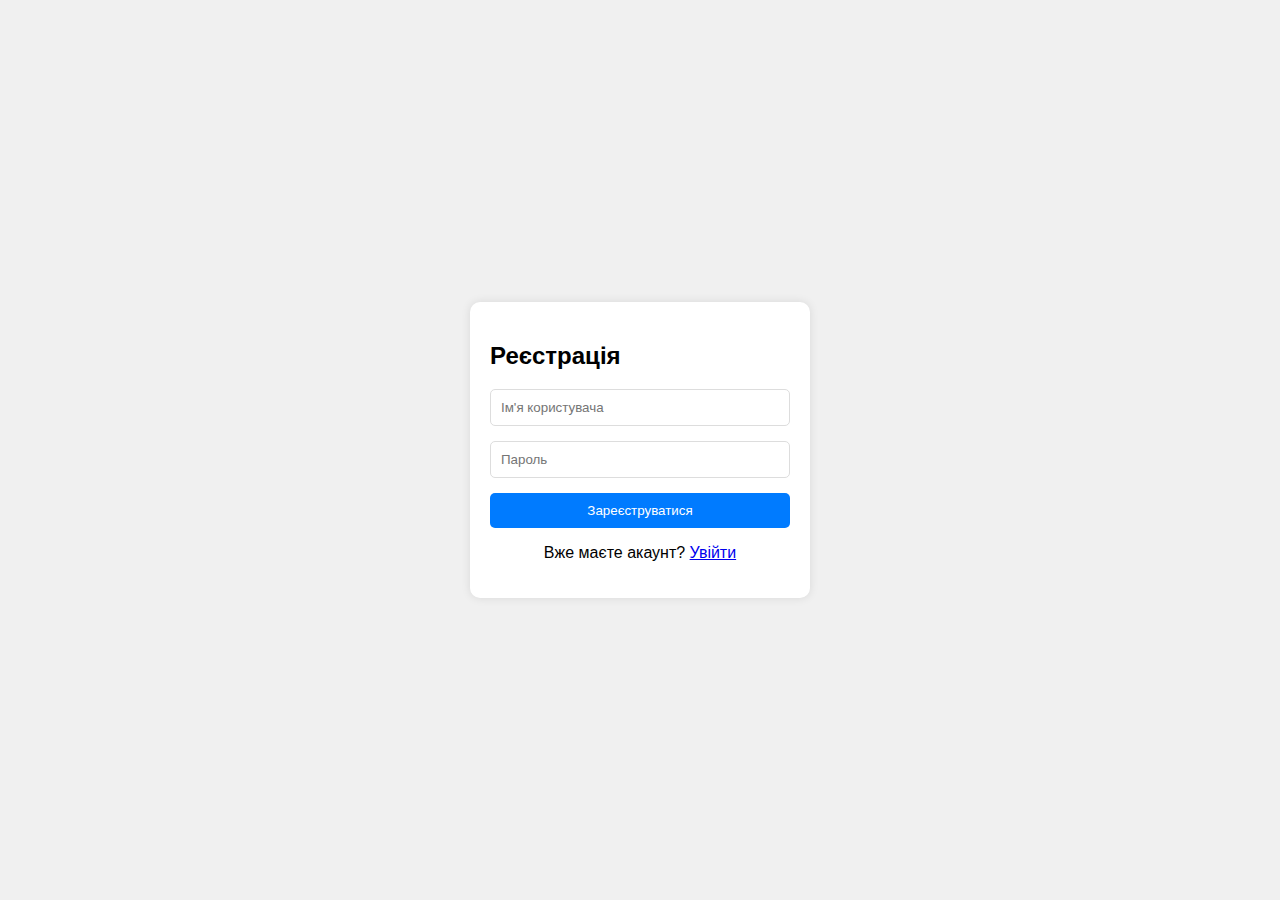
<file: Site2/index.html>
<!DOCTYPE html>
<html lang="uk">
<head>
    <meta charset="UTF-8">
    <meta name="viewport" content="width=device-width, initial-scale=1.0">
    <title>Логін та Реєстрація</title>
    <link rel="stylesheet" href="styles.css">
</head>
<body>
    <div class="container">
        <div id="form-container">
            <form id="register-form" class="form">
                <h2>Реєстрація</h2>
                <input type="text" id="register-username" placeholder="Ім'я користувача" required>
                <input type="password" id="register-password" placeholder="Пароль" required>
                <button type="submit">Зареєструватися</button>
                <p>Вже маєте акаунт? <a href="#" id="to-login">Увійти</a></p>
            </form>
            <form id="login-form" class="form hidden">
                <h2>Логін</h2>
                <input type="text" id="login-username" placeholder="Ім'я користувача" required>
                <input type="password" id="login-password" placeholder="Пароль" required>
                <button type="submit">Увійти</button>
                <p>Не маєте акаунту? <a href="register.html" id="to-register">Зареєструватися</a></p>
            </form>
        </div>
    </div>
    <script src="script.js"></script>
</body>
</html>
</file>
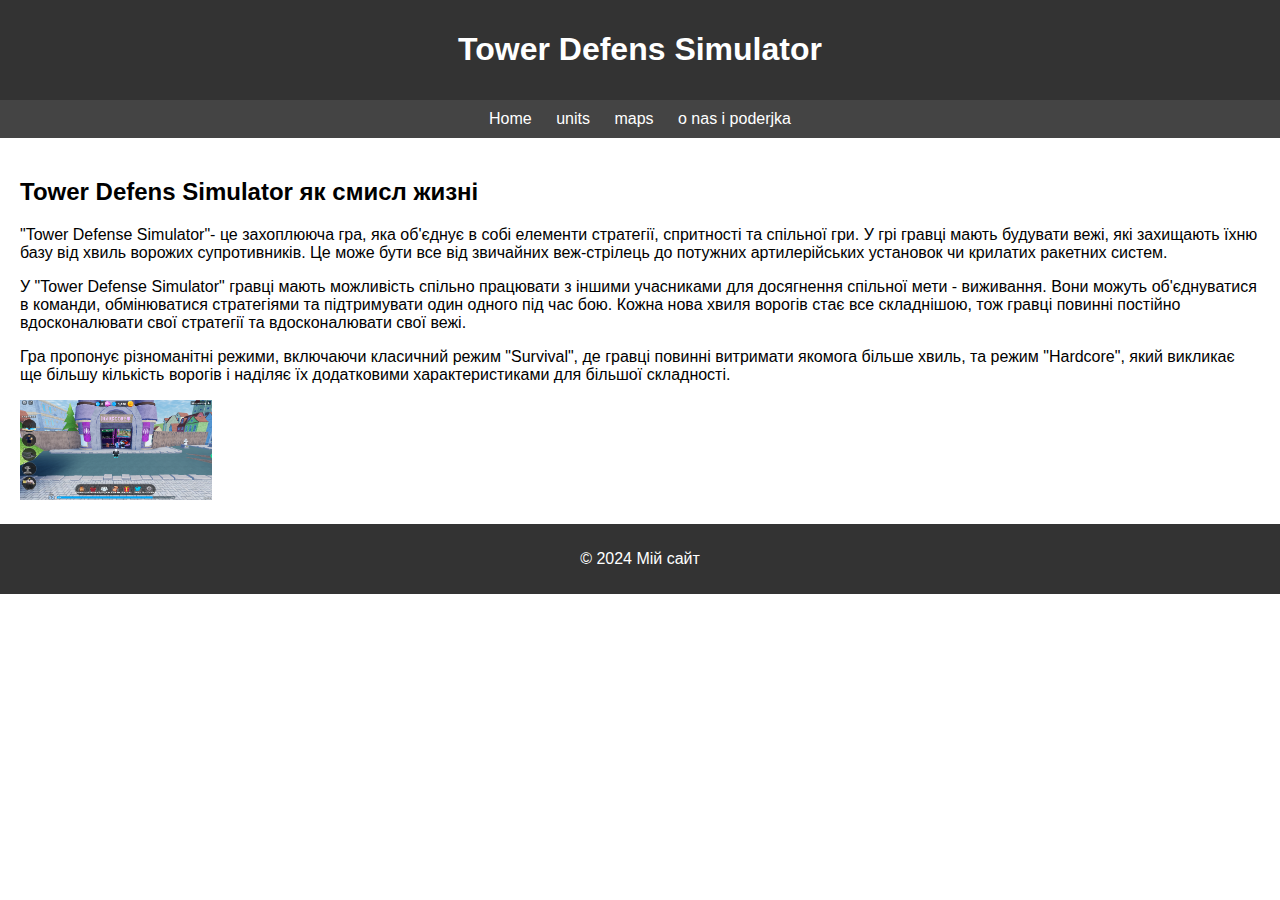
<file: Site/main.html>
<!DOCTYPE html>
<html lang="en">
<head>
    <link rel = "stylesheet" href="style.css">
    <meta charset="UTF-8">
    <title>Fandom Tower Defense Simulator</title>
</head>
<body>
<script src="script.js"></script>
<header>
    <h1>Tower Defens Simulator</h1>
</header>
<nav>
    <a href="#" >Home</a>
    <a href="#" >units</a>
    <a href="#" >maps</a>
    <a href="#" >o nas i poderjka</a>
</nav>
<main>
    <h2>Tower Defens Simulator як смисл жизні</h2>

    <p class="abz1"> "Tower Defense Simulator"- це захоплююча гра, яка об'єднує в собі елементи стратегії, спритності та спільної гри.
         У грі гравці мають будувати вежі, які захищають їхню базу від хвиль ворожих супротивників.
          Це може бути все від звичайних веж-стрілець до потужних артилерійських установок чи крилатих ракетних систем.
        </p>
          <p class="abz2">У "Tower Defense Simulator" гравці мають можливість спільно працювати з іншими учасниками для досягнення спільної мети - виживання.
             Вони можуть об'єднуватися в команди, обмінюватися стратегіями та підтримувати один одного під час бою. Кожна нова хвиля ворогів стає все складнішою, тож гравці повинні постійно вдосконалювати свої стратегії та вдосконалювати свої вежі.
            </p>
<p class="abz3">Гра пропонує різноманітні режими, включаючи класичний режим "Survival", де гравці повинні витримати якомога більше хвиль,
     та режим "Hardcore", який викликає ще більшу кількість ворогів і наділяє їх додатковими характеристиками для більшої складності.
    </p>
    <div>
        <img src="Скрін Хардкора.png" class="image">
    </div>
</main>
<footer>
    <p>&copy; 2024 Мій сайт</p>
</footer>
</body>
</html>
</file>
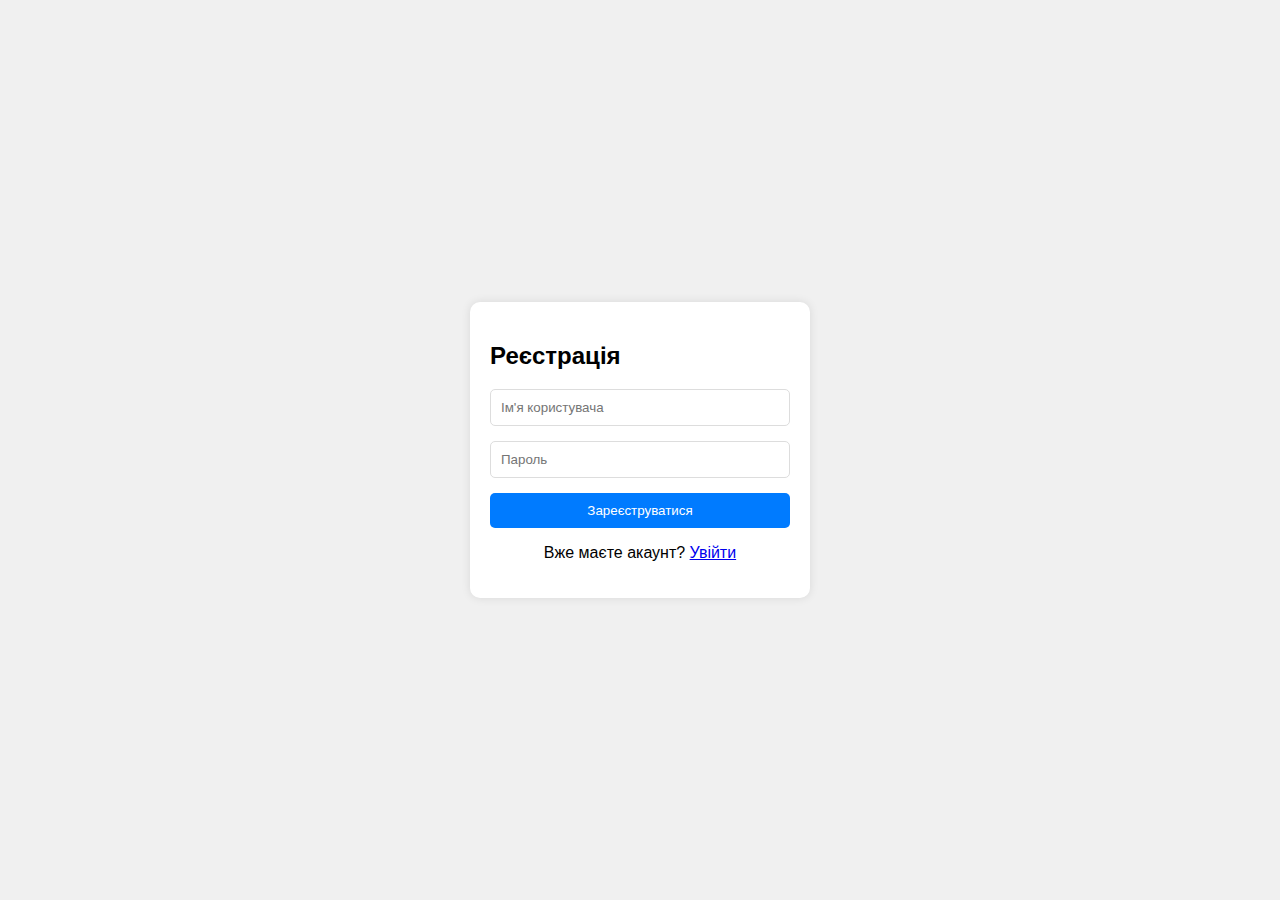
<file: Site2/register.html>
<!DOCTYPE html>
<html lang="uk">
<head>
  <meta charset="UTF-8">
  <meta name="viewport" content="width=device-width, initial-scale=1.0">
  <title>Логін та Реєстрація</title>
  <link rel="stylesheet" href="styles.css">
</head>
<body>
<div class="container">
  <div id="form-container">
    <form id="register-form" class="form">
      <h2>Реєстрація</h2>
      <input type="text" id="register-username" placeholder="Ім'я користувача" required>
      <input type="password" id="register-password" placeholder="Пароль" required>
      <button type="submit">Зареєструватися</button>
      <p>Вже маєте акаунт? <a href="index.html" id="to-login">Увійти</a></p>
    </form>

  </div>
</div>
<script src="script.js"></script>
</body>
</html>
</file>
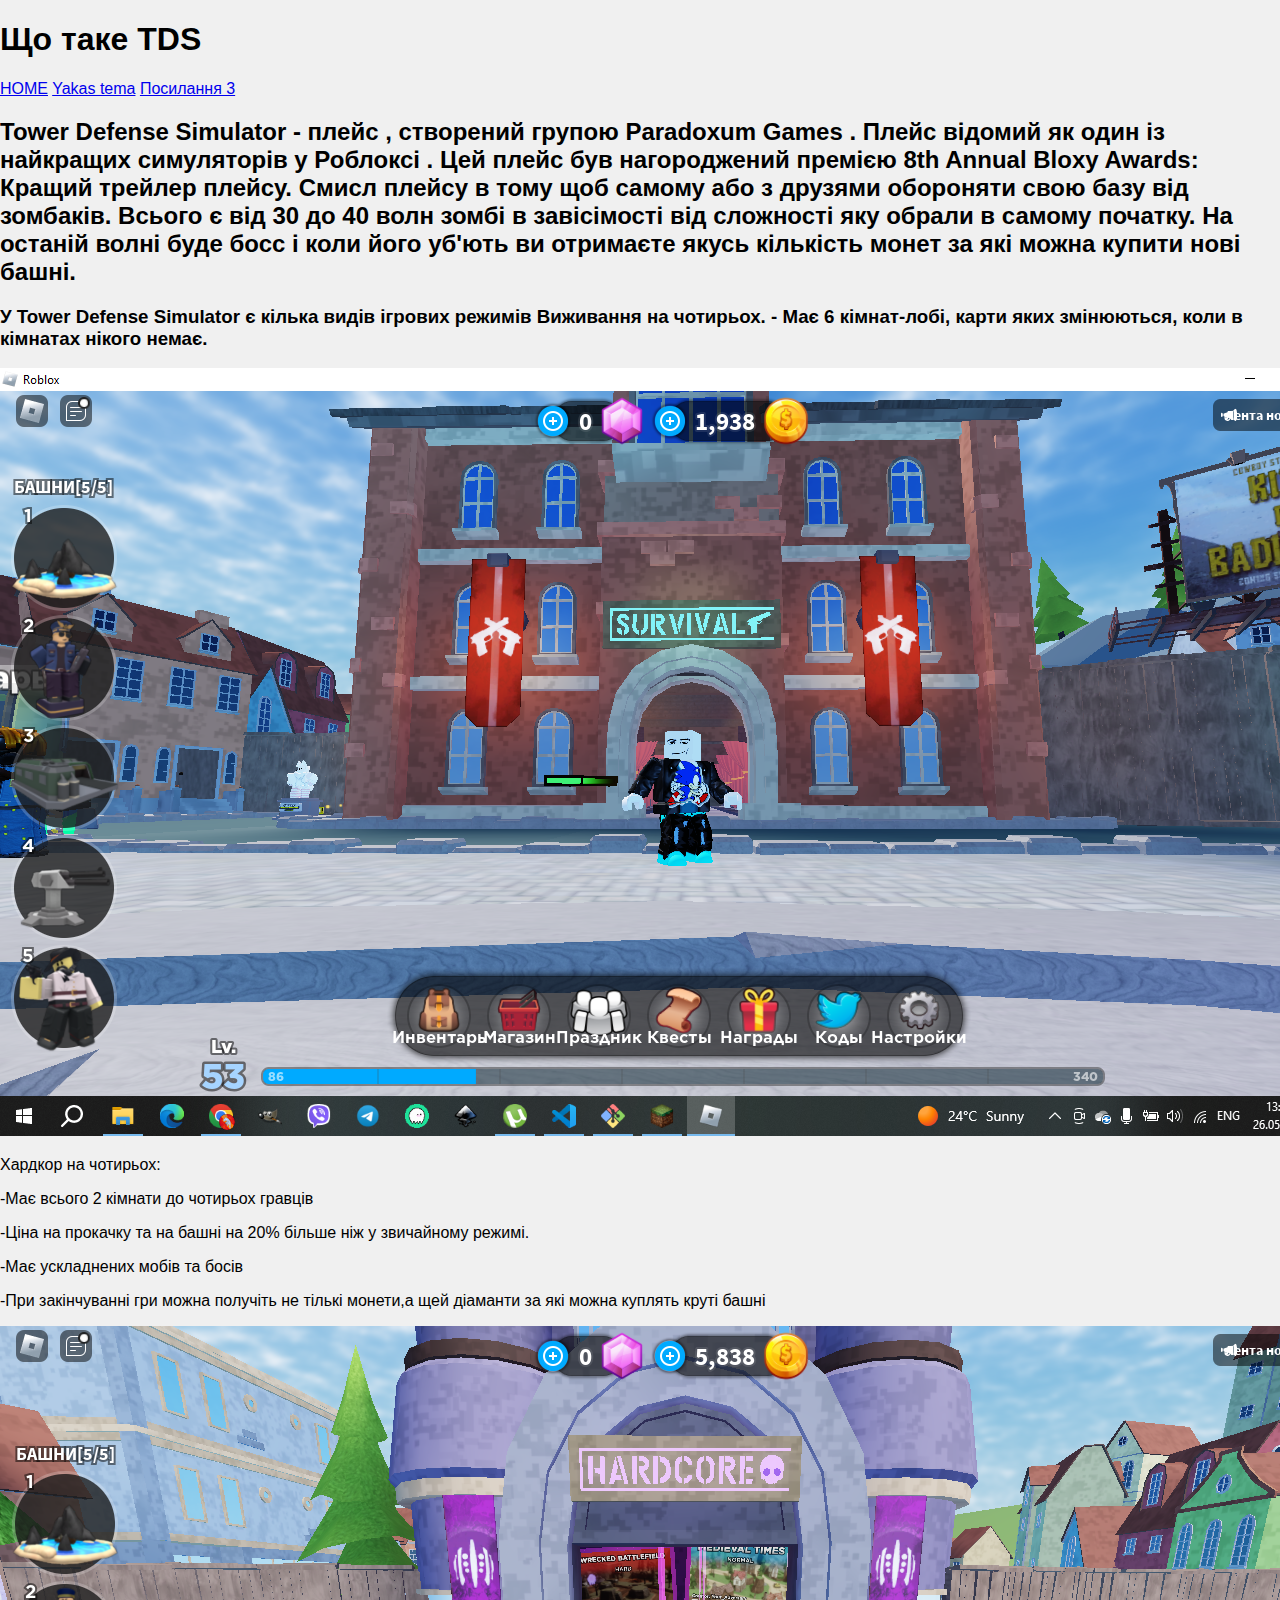
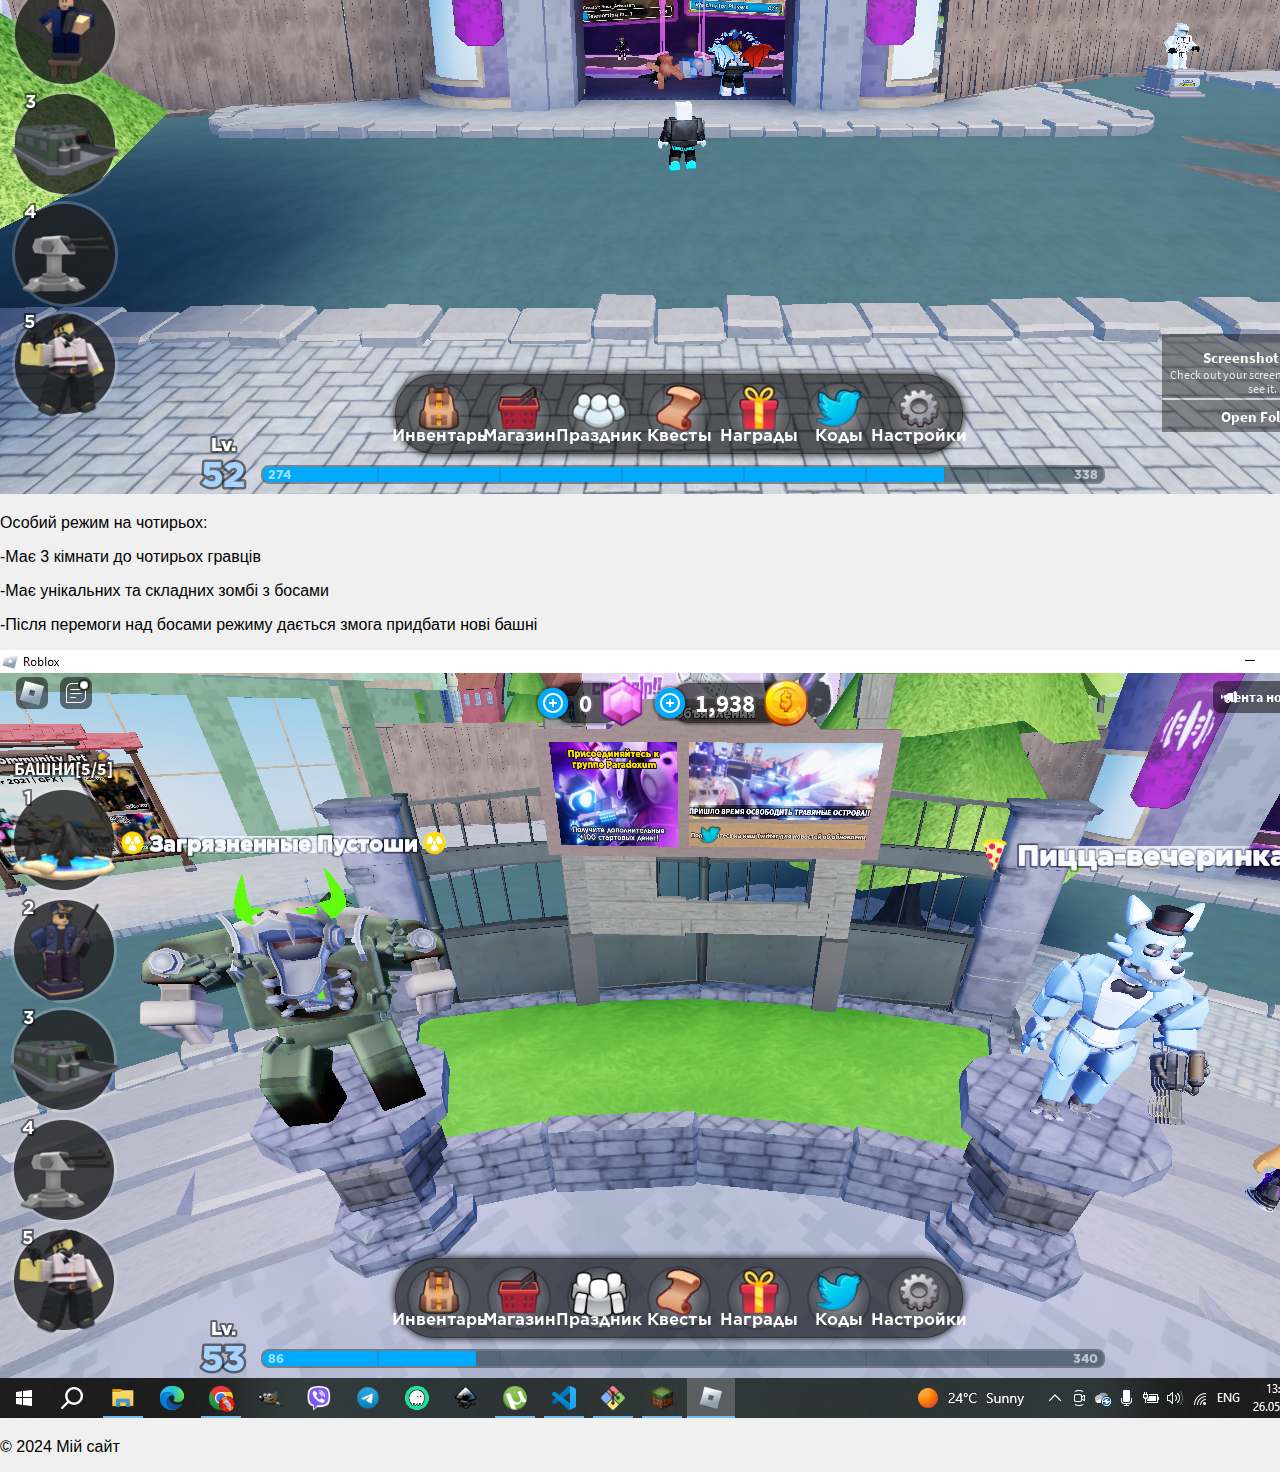
<file: Site2/pages/main.html>
<!DOCTYPE html>
<html lang="en">
<head>
    <link rel="stylesheet" href="../page-style.css">
    <meta charset="UTF-8">
    <title>TDS wiki fandom</title>
</head>
<body>
    <script src="../script.js"></script>
    <header>
        <h1>Що таке TDS</h1>
    </header>
    <nav>
        <a href="military_base.html">HOME</a>
        <a href="yakas_tema.html">Yakas tema</a>
        <a href="#">Посилання 3</a>
    </nav>
    <main>
        <h2> Tower Defense Simulator - плейс , створений групою Paradoxum Games .
             Плейс відомий як один із найкращих симуляторів у Роблоксі .
             Цей плейс був нагороджений премією 8th Annual Bloxy Awards: Кращий трейлер плейсу.
             Смисл плейсу в тому щоб самому або з друзями обороняти свою базу від зомбаків.
             Всього є від 30 до 40 волн зомбі в завісімості від сложності яку обрали в самому початку.
             На останій волні буде босс і коли його уб'ють ви отримаєте якусь кількість монет за які можна купити нові башні.
        </h2>
        <h3>У Tower Defense Simulator є кілька видів ігрових режимів
                Виживання на чотирьох.
                 - Має 6 кімнат-лобі, карти яких змінюються, коли в кімнатах нікого немає.
        </h3>
        <img class="img" src="robloxsurvivor.png">
        
    <p>Хардкор на чотирьох:
    <p>-Має всього 2 кімнати до чотирьох гравців</p>
    <p>-Ціна на прокачку та на башні на 20% більше ніж у звичайному режимі. </p>
    <p>-Має ускладнених мобів та босів</p>
    <p>-При закінчуванні гри можна получіть не тількі монети,а щей діаманти за які можна куплять круті башні</p>
    </p>
        <img src="robloxhardcore.png">
        <p>Особий режим на чотирьох:
            <p> -Має 3 кімнати до чотирьох гравців</p>
            <p>-Має унікальних та складних зомбі з босами</p>
            <p>-Після перемоги над босами режиму дається змога придбати нові башні</p>
        </p>
        

        <div>
            <img src="robloxda.png">
        </div>
        
    </main>
    <footer>
        <p>&copy; 2024 Мій сайт</p>
    </footer>
</body>
</html>
</file>
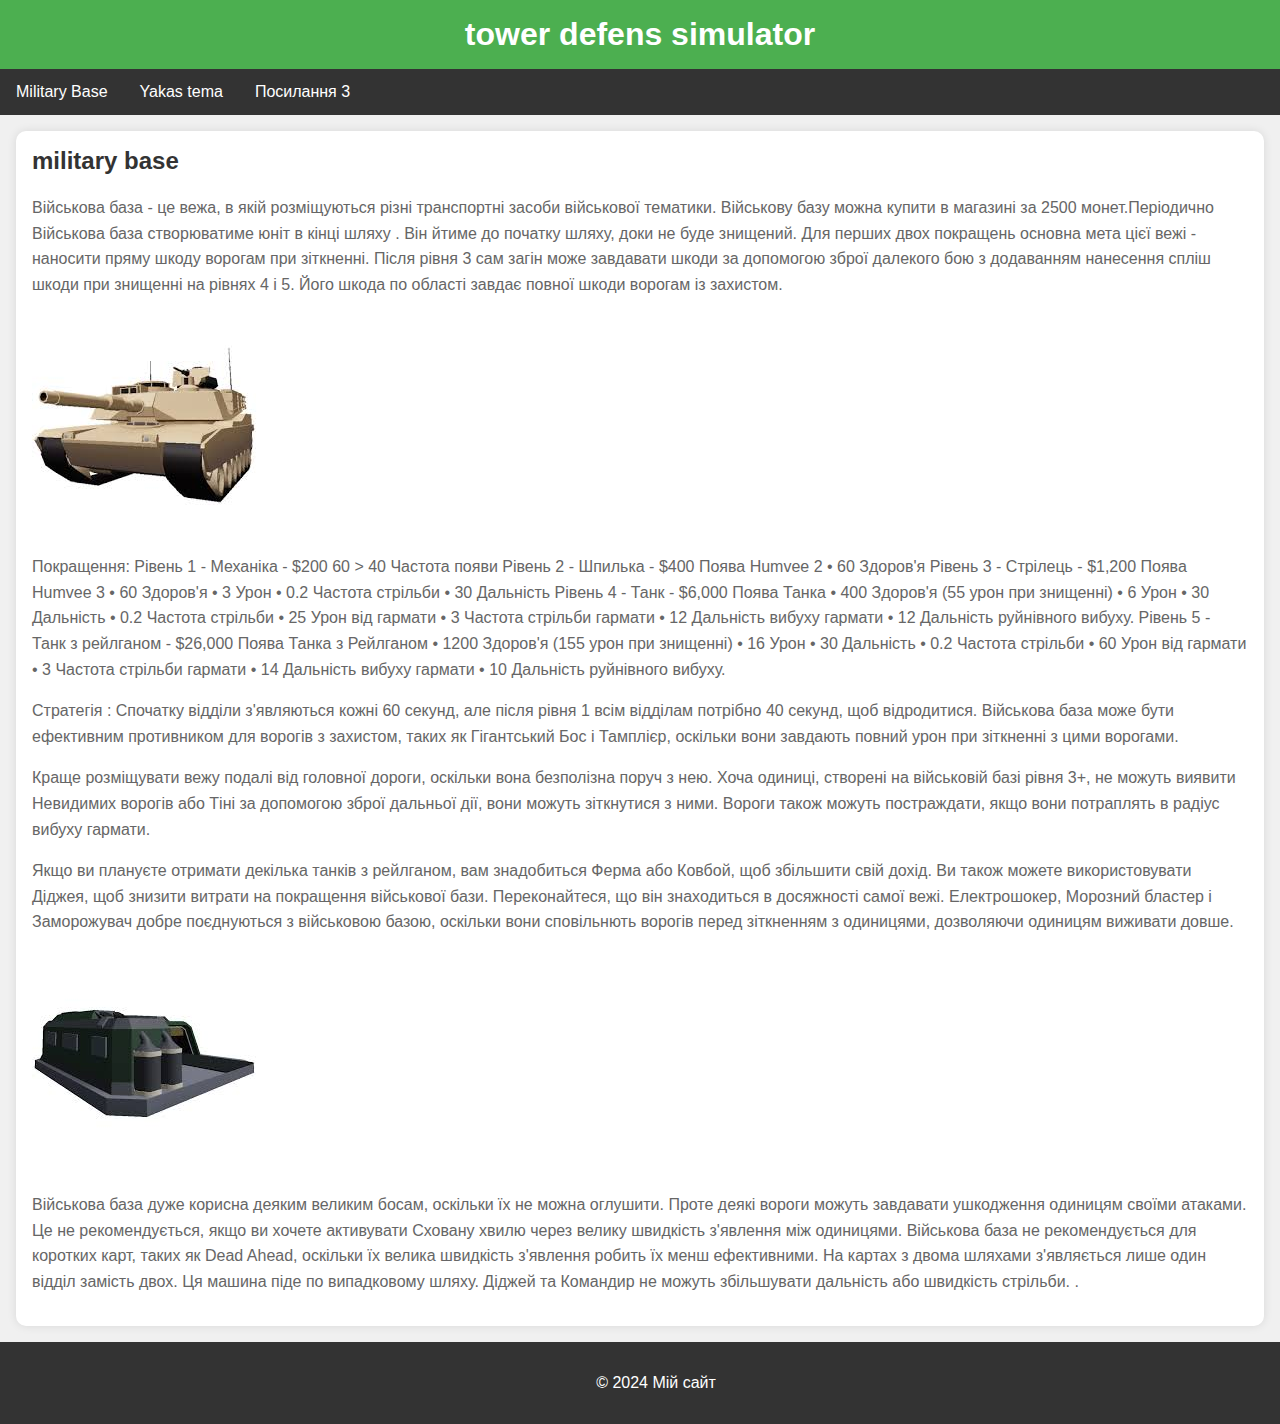
<file: Site2/pages/military_base.html>
<html lang="en">
<head>
    <link rel="stylesheet" href="../page-style.css">
    <meta charset="UTF-8">
    <title>Title</title>
</head>
<body>
    <script src="../script.js"></script>
    <header class="site-header">
        <h1 class="site-title">tower defens simulator</h1>
    </header>
    <nav class="site-nav">
        <a href="military_base.html" class="nav-link">Military Base</a>
        <a href="yakas_tema.html" class="nav-link">Yakas tema</a>
        <a href="#" class="nav-link">Посилання 3</a>
    </nav>
    <main class="site-main">
        <h2 class="page-title">military base</h2>
        <p class="page-content">
            Військова база - це вежа, в якій розміщуються різні транспортні засоби військової тематики. Військову базу можна купити в магазині за 2500 монет.Періодично Військова база створюватиме юніт в кінці шляху . Він йтиме до початку шляху, доки не буде знищений. 
Для перших двох покращень основна мета цієї вежі - наносити пряму шкоду ворогам при зіткненні. 
Після рівня 3 сам загін може завдавати шкоди за допомогою зброї далекого бою з додаванням нанесення спліш шкоди при знищенні на рівнях 4 і 5. Його шкода по області завдає повної шкоди ворогам із захистом.
        </p>
        <div>
            <img src="bezdar.png">
            </div>
        <p class="page-content">

Покращення:
Рівень 1 - Механіка - $200 60 > 40 Частота появи 
Рівень 2 - Шпилька - $400 Поява Humvee 2 • 60 Здоров'я Рівень 3 - Стрілець - $1,200 Поява Humvee 3 • 60 Здоров'я • 3 Урон • 0.2 Частота стрільби • 30 Дальність Рівень 4 - Танк - $6,000 Поява Танка • 400 Здоров'я (55 урон при знищенні) • 6 Урон • 30 Дальність • 0.2 Частота стрільби • 25 Урон від гармати • 3 Частота стрільби гармати • 12 Дальність вибуху гармати • 12 Дальність руйнівного вибуху.
Рівень 5 - Танк з рейлганом - $26,000 Поява Танка з Рейлганом • 1200 Здоров'я (155 урон при знищенні) • 16 Урон • 30 Дальність • 0.2 Частота стрільби • 60 Урон від гармати • 3 Частота стрільби гармати • 14 Дальність вибуху гармати • 10 Дальність руйнівного вибуху.
        </p>

        <p class="page-content">
 Стратегія :
Спочатку відділи з'являються кожні 60 секунд, але після рівня 1 всім відділам потрібно 40 секунд, щоб відродитися.
 Військова база може бути ефективним противником для ворогів з захистом, таких як Гігантський Бос і Тамплієр, оскільки вони завдають повний урон при зіткненні з цими ворогами. 
    </p>
<p class="page-content">
    Краще розміщувати вежу подалі від головної дороги, оскільки вона безполізна поруч з нею. 
Хоча одиниці, створені на військовій базі рівня 3+, не можуть виявити Невидимих ворогів або Тіні за допомогою зброї дальньої дії, вони можуть зіткнутися з ними.
Вороги також можуть постраждати, якщо вони потраплять в радіус вибуху гармати.
</p>
<p class="page-content">
    
Якщо ви плануєте отримати декілька танків з рейлганом, вам знадобиться Ферма або Ковбой, щоб збільшити свій дохід.
Ви також можете використовувати Діджея, щоб знизити витрати на покращення військової бази. Переконайтеся, що він знаходиться в досяжності самої вежі. Електрошокер, Морозний бластер і Заморожувач добре поєднуються з військовою базою, оскільки вони сповільнють ворогів перед зіткненням з одиницями, дозволяючи одиницям виживати довше.
</p>
<div>
<img src="buy.png">
</div>
<p class="page-content">
Військова база дуже корисна деяким великим босам, оскільки їх не можна оглушити.
Проте деякі вороги можуть завдавати ушкодження одиницям своїми атаками.
Це не рекомендується, якщо ви хочете активувати Сховану хвилю через велику швидкість з'явлення між одиницями.
Військова база не рекомендується для коротких карт, таких як Dead Ahead, оскільки їх велика швидкість з'явлення робить їх менш ефективними.
На картах з двома шляхами з'являється лише один відділ замість двох.
Ця машина піде по випадковому шляху.
Діджей та Командир не можуть збільшувати дальність або швидкість стрільби.
.</p>
    </main>
    <footer class="site-footer">
        <p>&copy; 2024 Мій сайт</p>
    </footer>
</body>
</html>
</file>
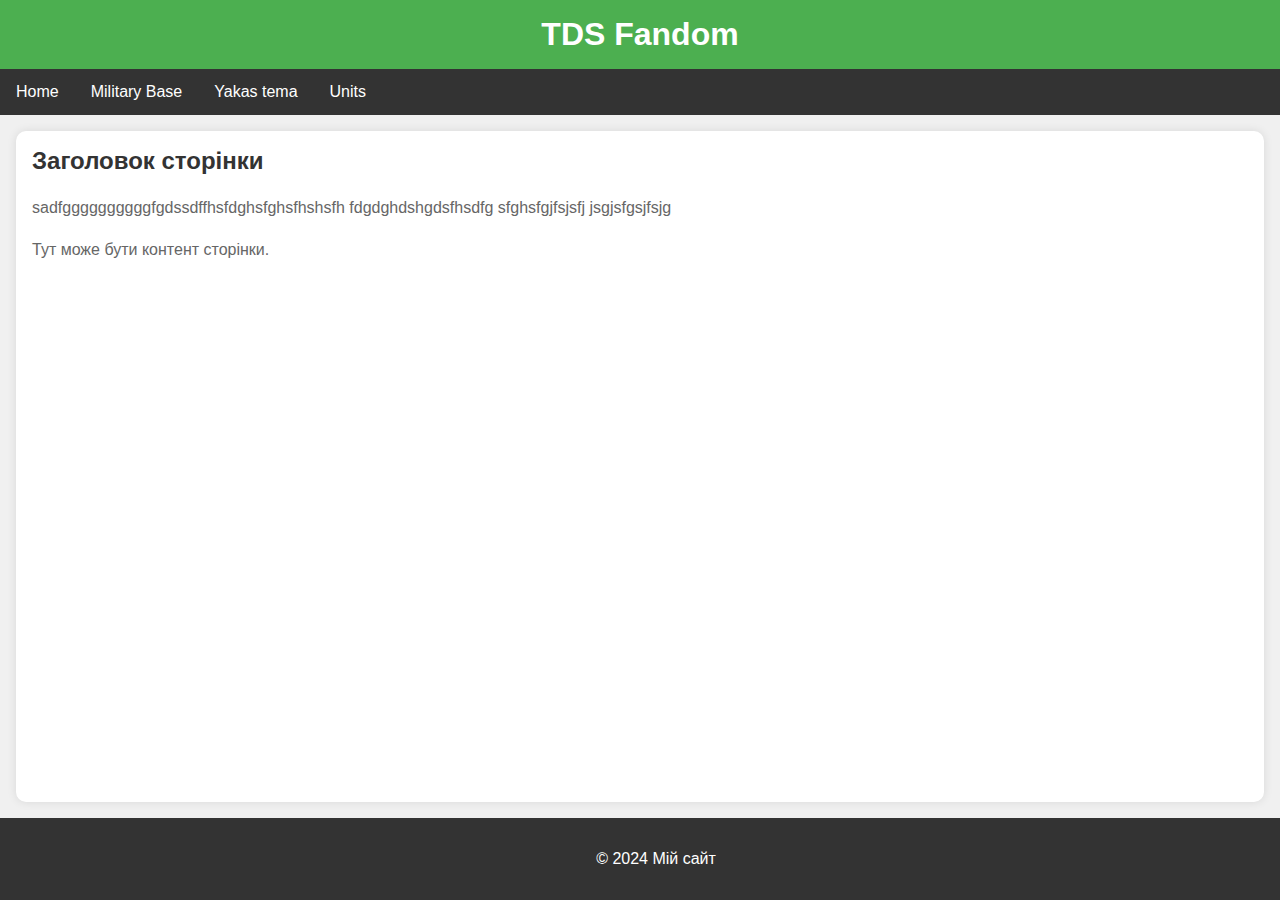
<file: Site2/pages/units.html>
<!DOCTYPE html>
<html lang="en">
<head>
    <link rel="stylesheet" href="../page-style.css">
    <meta charset="UTF-8">
    <title>Title</title>
</head>
<body>
    <script src="../script.js"></script>
    <header class="site-header">
        <h1 class="site-title">TDS Fandom</h1>
    </header>
    <nav class="site-nav">
        <a href="main.html" class="nav-link">Home</a>
        <a href="military_base.html" class="nav-link">Military Base</a>
        <a href="yakas_tema.html" class="nav-link">Yakas tema</a>
        <a href="units.html" class="nav-link">Units</a>
    </nav>
    <main class="site-main">
        <h2 class="page-title">Заголовок сторінки</h2>
        <p class="page-content">
            sadfggggggggggfgdssdffhsfdghsfghsfhshsfh
            fdgdghdshgdsfhsdfg
            sfghsfgjfsjsfj
            jsgjsfgsjfsjg
        </p>
        <p class="page-content">Тут може бути контент сторінки.</p>
    </main>
    <footer class="site-footer">
        <p>&copy; 2024 Мій сайт</p>
    </footer>
</body>
</html>
</file>
<file: Site2/styles.css>
body {
    display: flex;
    justify-content: center;
    align-items: center;
    height: 100vh;
    margin: 0;
    font-family: Arial, sans-serif;
    background-color: #f0f0f0;
}

.container, .main-container {
    width: 300px;
    padding: 20px;
    background-color: #fff;
    box-shadow: 0 0 10px rgba(0, 0, 0, 0.1);
    border-radius: 10px;
}

.form {
    display: flex;
    flex-direction: column;
}

.form input {
    margin-bottom: 15px;
    padding: 10px;
    border: 1px solid #ddd;
    border-radius: 5px;
}

.form button {
    padding: 10px;
    background-color: #007bff;
    color: #fff;
    border: none;
    border-radius: 5px;
    cursor: pointer;
}

.form button:hover {
    background-color: #0056b3;
}

.hidden {
    display: none;
}

p {
    text-align: center;
}

.site-header {
    background-color: #4CAF50;
    color: white;
    padding: 1em;
    text-align: center;
}

.site-title {
    margin: 0;
}

.site-nav {
    background-color: #333;
    overflow: hidden;
}

.site-nav .nav-link {
    float: left;
    display: block;
    color: white;
    text-align: center;
    padding: 14px 16px;
    text-decoration: none;
}

.site-nav .nav-link:hover {
    background-color: #ddd;
    color: black;
}

.site-main {
    flex: 1;
    padding: 1em;
}

.page-title {
    margin-top: 0;
}

.page-content {
    margin: 1em 0;
}

.site-footer {
    background-color: #333;
    color: white;
    text-align: center;
    padding: 1em;
    position: relative;
    bottom: 0;
    width: 100%;
}
</file>
<file: Site/style.css>
body {
    font-family: Arial, sans-serif;
    margin: 0;
    padding: 0;
}
header {
    background-color: #333;
    color: #fff;
    padding: 10px 0;
    text-align: center;
}
nav {
    background-color: #444;
    color: #fff;
    padding: 10px 0;
    text-align: center;
}
nav a {
    color: #fff;
    text-decoration: none;
    margin: 0 10px;
}
main {
    padding: 20px;
}
footer {
    background-color: #333;
    color: #fff;
    padding: 10px 0;
    text-align: center;
}
.abz1 {

}
.image {
    width: 192px;
    height: 100px;
}
</file>
<file: Site2/page-style.css>
body {
    margin: 0;
    font-family: Arial, sans-serif;
    display: flex;
    flex-direction: column;
    min-height: 100vh;
    background-color: #f0f0f0;
}

.site-header {
    background-color: #4CAF50;
    color: white;
    padding: 1em;
    text-align: center;
}

.site-title {
    margin: 0;
}

.site-nav {
    background-color: #333;
    overflow: hidden;
}

.site-nav .nav-link {
    float: left;
    display: block;
    color: white;
    text-align: center;
    padding: 14px 16px;
    text-decoration: none;
}

.site-nav .nav-link:hover {
    background-color: #ddd;
    color: black;
}

.site-main {
    flex: 1;
    padding: 1em;
    background-color: white;
    margin: 1em;
    box-shadow: 0 0 10px rgba(0, 0, 0, 0.1);
    border-radius: 10px;
}

.page-title {
    margin-top: 0;
    color: #333;
}

.page-content {
    margin: 1em 0;
    line-height: 1.6;
    color: #666;
}

.site-footer {
    background-color: #333;
    color: white;
    text-align: center;
    padding: 1em;
    position: relative;
    bottom: 0;
    width: 100%;
}
</file>
